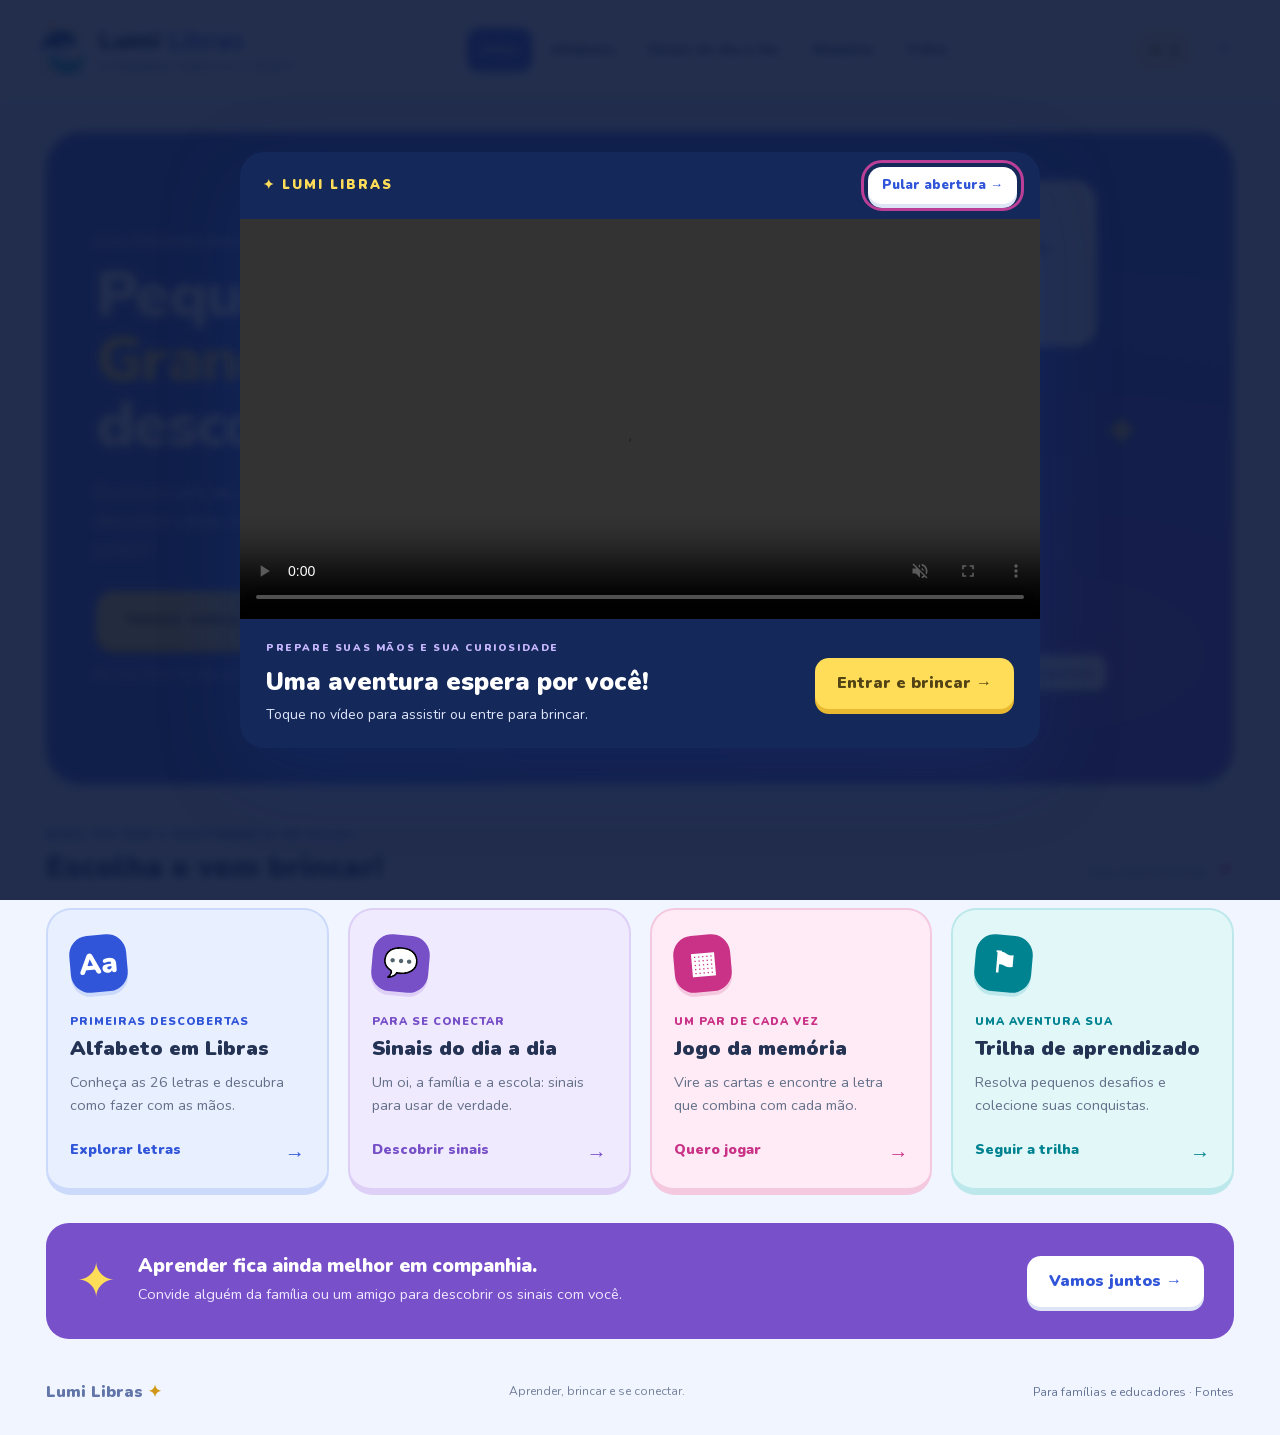
<file: public/lumi_recuperado/index.html>
<!doctype html>
<html lang="pt-BR">
  <head>
    <meta charset="UTF-8" />
    <meta name="viewport" content="width=device-width, initial-scale=1" />
    <meta name="theme-color" content="#3454dd" />
    <meta
      name="description"
      content="Aprenda Libras brincando com o Lumi! Alfabeto, sinais do dia a dia, jogo da memória e uma trilha de descobertas para crianças surdas e ouvintes."
    />
    <title>Lumi Libras — Pequenas mãos, grandes descobertas</title>
    <link rel="icon" type="image/png" href="assets/logo.png" />
    <link rel="stylesheet" href="styles.css" />
    <link rel="preload" href="assets/nunito.woff2" as="font" type="font/woff2" crossorigin />
    <link rel="stylesheet" href="lumi.css" />
  </head>
  <body>
    <a class="skip-link" href="#main">Pular para o conteúdo</a>
    <!-- Cabeçalho e navegação: cada link abre uma atividade sem recarregar a página. -->
    <header class="site-header">
      <a class="brand" href="#inicio" aria-label="Lumi Libras, início"
        ><img src="assets/logo.png" alt="" width="52" height="62" /><span
          >Lumi <b>Libras</b><small>APRENDER CONECTA A GENTE</small></span
        ></a
      >
      <nav aria-label="Atividades principais">
        <a href="#inicio" aria-current="page">Início</a
        ><a href="#alfabeto">Alfabeto</a
        ><a href="#sinais">Sinais do dia a dia</a><a href="#memoria">Memória</a
        ><a href="#trilha">Trilha</a>
      </nav>
      <div class="header-tools">
        <span class="stars" aria-label="Estrelas conquistadas"
          >★ <b id="star-count">0</b></span
        ><button
          class="icon-button"
          id="help-button"
          aria-label="Ajuda e fontes"
        >
          ?
        </button>
      </div>
    </header>
    <main id="main" tabindex="-1">
      <!-- A apresentação é visual: nenhuma instrução depende de áudio. -->
      <section id="inicio" class="page home-page" aria-labelledby="home-title">
        <div class="welcome-stage">
          <div class="welcome-copy">
            <span class="eyebrow light"
              >SUA PRÓXIMA DESCOBERTA COMEÇA AQUI</span
            >
            <h1 id="home-title">
              Pequenas mãos.<br /><em>Grandes</em><br />descobertas.
            </h1>
            <p>
              Eu sou o Lumi, seu companheiro de aventuras! Vamos descobrir
              Libras, brincar e comemorar cada novo passo juntos?
            </p>
            <a class="button yellow" href="#atividades"
              >Vamos começar <span aria-hidden="true">→</span></a
            ><span class="welcome-note"
              >No seu ritmo. Do seu jeito. Juntos.</span
            >
          </div>
          <div class="lumi-presentation">
            <div class="speech-bubble">
              <b>Oi! Eu sou o Lumi! <span aria-hidden="true">✦</span></b>
              <p id="lumi-message">
                Vou acompanhar você em cada descoberta. Vamos brincar de
                aprender?
              </p>
              <button id="lumi-next" class="bubble-next">
                Me conta mais <span aria-hidden="true">→</span>
              </button>
            </div>
            <!-- O vídeo enviado é a animação 3D de abertura. As poses reagem às ações. -->
            <div class="lumi-world">
              <span class="orbit orbit-one" aria-hidden="true"></span>
              <span class="orbit orbit-two" aria-hidden="true"></span>
              <button id="lumi-character" class="lumi-character" aria-label="Interagir com o Lumi">
                <video id="lumi-idle-video" src="assets/lumi-intro.mp4" muted loop playsinline preload="metadata" aria-hidden="true" tabindex="-1"></video>
                <span class="lumi-sprite" data-pose="0" role="img" aria-label="Lumi abraça sua estrela"></span>
              </button>
              <span class="world-star star-one" aria-hidden="true">✦</span>
              <span class="world-star star-two" aria-hidden="true">✧</span>
              <span class="world-label">SEU COMPANHEIRO DE DESCOBERTAS</span>
            </div>
            <div class="lumi-choices" aria-label="Converse com Lumi">
              <button id="lumi-teach" class="bubble-next">Aprender um sinal</button>
              <button id="lumi-cheer" class="bubble-next">Toca aqui! ✋</button>
              <button id="intro-replay" class="bubble-next">▷ Ver abertura</butt on>
            </div>
            <button
              id="motion-button"
              class="motion-button"
              aria-pressed="false"
            >
              Ⅱ Pausar animações
            </button>
          </div>
        </div>
        <div class="section-heading" id="atividades">
          <div>
            <span class="eyebrow">QUAL VAI SER A DESCOBERTA DE HOJE?</span>
            <h2>Escolha e vem brincar!</h2>
          </div>
          <span class="gentle-note"
            >Vale explorar tudo <span aria-hidden="true">✦</span></span
          >
        </div>
        <div class="activity-grid">
          <a href="#alfabeto" class="activity-card blue"
            ><span class="activity-symbol" aria-hidden="true">Aa</span
            ><span class="card-label">PRIMEIRAS DESCOBERTAS</span>
            <h3>Alfabeto em Libras</h3>
            <p>Conheça as 26 letras e descubra como fazer com as mãos.</p>
            <span class="card-action">Explorar letras <b>→</b></span></a
          >
          <a href="#sinais" class="activity-card purple"
            ><span class="activity-symbol" aria-hidden="true">💬</span
            ><span class="card-label">PARA SE CONECTAR</span>
            <h3>Sinais do dia a dia</h3>
            <p>Um oi, a família e a escola: sinais para usar de verdade.</p>
            <span class="card-action">Descobrir sinais <b>→</b></span></a
          >
          <a href="#memoria" class="activity-card pink"
            ><span class="activity-symbol" aria-hidden="true">▦</span
            ><span class="card-label">UM PAR DE CADA VEZ</span>
            <h3>Jogo da memória</h3>
            <p>Vire as cartas e encontre a letra que combina com cada mão.</p>
            <span class="card-action">Quero jogar <b>→</b></span></a
          >
          <a href="#trilha" class="activity-card teal"
            ><span class="activity-symbol" aria-hidden="true">⚑</span
            ><span class="card-label">UMA AVENTURA SUA</span>
            <h3>Trilha de aprendizado</h3>
            <p>Resolva pequenos desafios e colecione suas conquistas.</p>
            <span class="card-action">Seguir a trilha <b>→</b></span></a
          >
        </div>
        <aside class="together-note">
          <span aria-hidden="true">✦</span>
          <div>
            <h3>Aprender fica ainda melhor em companhia.</h3>
            <p>
              Convide alguém da família ou um amigo para descobrir os sinais com
              você.
            </p>
          </div>
          <a href="#sinais" class="button white">Vamos juntos →</a>
        </aside>
      </section>
      <section
        id="alfabeto"
        class="page"
        hidden
        aria-labelledby="alphabet-title"
      >
        <div class="page-heading">
          <span class="eyebrow">DE A A Z</span>
          <h1 id="alphabet-title">O alfabeto nas suas mãos</h1>
          <p>Escolha uma letra, observe a mão e experimente fazer também.</p>
        </div>
        <div id="alphabet-content"></div>
      </section>
      <section id="sinais" class="page" hidden aria-labelledby="words-title">
        <div class="page-heading">
          <span class="eyebrow">PEQUENOS SINAIS, GRANDES CONVERSAS</span>
          <h1 id="words-title">Sinais do dia a dia</h1>
          <p>
            Escolha um tema para aprender sinais que fazem parte da sua vida.
          </p>
        </div>
        <div id="words-content"></div>
      </section>
      <section id="memoria" class="page" hidden aria-labelledby="memory-title">
        <div class="page-heading">
          <span class="eyebrow">OLHE, LEMBRE E COMBINE</span>
          <h1 id="memory-title">Jogo da memória</h1>
          <p>
            Uma letra e uma mão formam um par. Sem pressa e sem perder vidas!
          </p>
        </div>
        <div id="memory-content"></div>
      </section>
      <section id="trilha" class="page" hidden aria-labelledby="trail-title">
        <div class="page-heading">
          <span class="eyebrow">CADA PASSO É UMA DESCOBERTA</span>
          <h1 id="trail-title">Sua trilha de aprendizado</h1>
          <p>
            Observe, pratique e conquiste estrelas. Você pode repetir quando
            quiser.
          </p>
        </div>
        <div id="trail-content"></div>
      </section>
    </main>
    <!-- Ajuda contextual permanece disponível nas atividades. -->
    <aside id="lumi-coach" class="lumi-coach" hidden aria-label="Ajuda do Lumi">
      <button id="coach-toggle" class="coach-toggle" aria-expanded="true" aria-controls="coach-content" aria-label="Mostrar ou recolher ajuda do Lumi">
        <span class="lumi-sprite" data-pose="4" aria-hidden="true"></span>
      </button>
      <div id="coach-content">
        <b>Lumi está com você</b>
        <p id="coach-message" role="status">Uma descoberta de cada vez. Vamos juntos!</p>
        <button id="coach-hint" class="text-button">Me dá uma dica →</button>
      </div>
    </aside>
    <footer>
      <a class="footer-brand" href="#inicio">Lumi Libras <span>✦</span></a>
      <p>Aprender, brincar e se conectar.</p>
      <button id="sources-button">Para famílias e educadores · Fontes</button>
    </footer>
    <p id="storage-warning" class="storage-warning" hidden>
      O progresso não pôde ser salvo neste navegador. Você pode continuar
      jogando!
    </p>
    <div
      id="announcement"
      class="sr-only"
      role="status"
      aria-live="polite"
    ></div>
    <!-- O diálogo nativo oferece foco, Escape e acessibilidade sem bibliotecas. -->
    <dialog id="detail-dialog" aria-labelledby="dialog-title">
      <button class="close-dialog" aria-label="Fechar">×</button>
      <div id="dialog-content"></div>
    </dialog>
    <dialog id="intro-dialog" class="intro-dialog" aria-labelledby="intro-title">
      <div class="intro-top"><span>✦ LUMI LIBRAS</span><button id="intro-skip" class="button white">Pular abertura →</button></div>
      <video id="intro-video" src="assets/lumi-intro.mp4" muted playsinline preload="metadata" controls aria-label="Lumi, um monstrinho turquesa, flutuando no espaço"></video>
      <div class="intro-bottom"><div><span class="eyebrow">PREPARE SUAS MÃOS E SUA CURIOSIDADE</span><h2 id="intro-title">Uma aventura espera por você!</h2><p id="intro-status">Conheça o Lumi. Depois, escolha sua primeira descoberta.</p></div><button id="intro-enter" class="button yellow">Entrar e brincar →</button></div>
    </dialog>
    <script src="data.js" defer></script>
    <script src="app.js" defer></script>
    <script src="lumi.js" defer></script>
  </body>
</html>
</file>
<file: public/lumi_recuperado/styles.css>
/* 1. Identidade visual e base acessível */
:root {
  --blue: #3155d9;
  --blue-dark: #183782;
  --purple: #7850d5;
  --pink: #d83d91;
  --teal: #008c99;
  --yellow: #ffdd58;
  --ink: #243354;
  --muted: #63728c;
  --background: #f0f5ff;
  --white: #fff;
  --line: #dbe4f5;
  --radius: 24px;
  font-family: 'Nunito', 'Trebuchet MS', Arial, sans-serif;
  color: var(--ink);
  font-size: 16px;
  background: var(--background);
}
* {
  box-sizing: border-box;
}
body {
  margin: 0;
}
button,
a,
input,
select {
  touch-action: manipulation;
}
button,
input,
select {
  font: inherit;
}
button,
a {
  -webkit-tap-highlight-color: transparent;
}
button {
  cursor: pointer;
}
button:disabled {
  cursor: default;
}
a {
  color: inherit;
  text-decoration: none;
}
button {
  color: inherit;
}
img {
  max-width: 100%;
}
button:focus-visible,
a:focus-visible,
input:focus-visible,
select:focus-visible {
  outline: 3px solid #bb3f96;
  outline-offset: 4px;
}
[hidden] {
  display: none !important;
}
h1,
h2,
h3,
p {
  margin-top: 0;
}
h1,
h2,
h3 {
  line-height: 1.15;
  font-weight: 900;
}
p {
  line-height: 1.65;
}
main {
  max-width: 1260px;
  padding: 32px 36px 0;
  margin: auto;
}
main:focus {
  outline: 0;
}
.page {
  animation: enter 0.25s ease;
}
.eyebrow {
  font-size: 0.75rem;
  font-weight: 900;
  letter-spacing: 1.6px;
  color: var(--blue);
  display: block;
  margin-bottom: 13px;
}
.eyebrow.light {
  color: #dbe5ff;
}
.sr-only {
  position: absolute;
  width: 1px;
  height: 1px;
  padding: 0;
  margin: -1px;
  overflow: hidden;
  clip: rect(0, 0, 0, 0);
  white-space: nowrap;
}
.skip-link {
  position: fixed;
  z-index: 20;
  left: 16px;
  top: -80px;
  padding: 16px;
  background: white;
  border-radius: 10px;
}
.skip-link:focus {
  top: 12px;
}
/* 2. Cabeçalho e navegação compartilhados */
.site-header {
  min-height: 100px;
  padding: 17px max(3vw, 22px);
  display: flex;
  align-items: center;
  justify-content: space-between;
  gap: 24px;
  background: #fff;
  border-bottom: 1px solid var(--line);
}
.brand {
  display: flex;
  align-items: center;
  gap: 11px;
  flex-shrink: 0;
  font-size: 1.65rem;
  font-weight: 900;
  line-height: 1.1;
}
.brand img {
  width: 49px;
  height: 59px;
  object-fit: contain;
}
.brand b {
  color: var(--blue);
}
.brand small {
  display: block;
  font-size: 0.6rem;
  letter-spacing: 1.25px;
  color: #74829d;
  margin-top: 7px;
}
.site-header nav {
  display: flex;
  gap: 5px;
  align-items: center;
}
.site-header nav a {
  font-size: 0.875rem;
  font-weight: 800;
  padding: 12px 14px;
  border-radius: 12px;
  white-space: nowrap;
}
.site-header nav a:hover {
  background: #edf2ff;
}
.site-header nav a[aria-current] {
  color: white;
  background: var(--blue);
  box-shadow: 0 4px 0 #d7e0ff;
}
.header-tools {
  display: flex;
  align-items: center;
  gap: 12px;
}
.stars {
  padding: 10px 15px;
  background: #fff4c8;
  color: #a07800;
  border-radius: 30px;
  white-space: nowrap;
  font-size: 1.2rem;
}
.stars b {
  font-size: 1rem;
  color: #775800;
}
.icon-button {
  border: 2px solid #dce4f6;
  border-radius: 50%;
  width: 36px;
  height: 36px;
  background: white;
  font-weight: 900;
  color: #667599;
}
.button {
  display: inline-flex;
  align-items: center;
  justify-content: center;
  gap: 16px;
  border: 0;
  border-radius: 14px;
  padding: 15px 22px;
  font-weight: 900;
  font-size: 1rem;
  line-height: 1.3;
  background: var(--blue);
  color: white;
  box-shadow: 0 4px 0 #203faa;
  transition: transform 0.2s;
}
.button:hover {
  transform: translateY(-3px);
}
.button.yellow {
  color: #534416;
  background: var(--yellow);
  box-shadow: 0 5px 0 #e9b932;
}
.button.white {
  color: var(--blue);
  background: white;
  box-shadow: 0 4px 0 #dce4f6;
}
.button.outline {
  background: white;
  border: 2px solid var(--line);
  box-shadow: 0 3px 0 var(--line);
  color: var(--blue);
}
.text-button {
  border: 0;
  background: none;
  color: var(--blue);
  font-weight: 800;
  padding: 10px 0;
}
.text-button:hover {
  text-decoration: underline;
}
/* 3. Tela inicial e Lumi: animação decorativa, com controle para pausar. */
.welcome-stage {
  background: #3457db;
  border-radius: 30px;
  display: grid;
  grid-template-columns: 1.1fr 1fr;
  gap: 20px;
  padding: 46px 50px 35px;
  color: white;
  overflow: hidden;
  position: relative;
  box-shadow: 0 7px 0 #d9e3fb;
}
.welcome-copy {
  position: relative;
  z-index: 1;
}
.welcome-copy h1 {
  font-size: clamp(2.5rem, 4.5vw, 3.6rem);
  letter-spacing: -1.3px;
  margin-bottom: 21px;
  line-height: 1.08;
}
.welcome-copy h1 em {
  font-style: normal;
  color: var(--yellow);
}
.welcome-copy > p {
  font-size: 1.05rem;
  max-width: 410px;
  color: #e8edff;
  margin-bottom: 26px;
}
.welcome-note {
  display: block;
  font-size: 0.8rem;
  color: #e1e9ff;
  margin-top: 17px;
}
.lumi-presentation {
  display: flex;
  flex-direction: column;
  align-items: center;
  position: relative;
  justify-content: end;
}
.speech-bubble {
  position: relative;
  background: #fff;
  color: var(--ink);
  border-radius: 22px;
  padding: 20px 25px;
  width: 100%;
  max-width: 350px;
  box-shadow: 0 6px 0 #263fb36b;
  z-index: 2;
  transform: rotate(2deg);
}
.speech-bubble b {
  font-size: 1.25rem;
  color: #483596;
}
.speech-bubble b span {
  color: #eaac21;
}
.speech-bubble p {
  font-size: 0.95rem;
  margin: 9px 0 7px;
}
.bubble-next {
  background: #f0eafe;
  border: 0;
  border-radius: 9px;
  font-size: 0.8rem;
  font-weight: 900;
  color: #7043bc;
  padding: 8px 13px;
}
.lumi {
  width: 285px;
  aspect-ratio: 1;
  object-fit: cover;
  border-radius: 50%;
  margin-top: 14px;
  border: 7px solid #91dce3;
  box-shadow: 0 0 0 12px #5f81ed;
  animation: lumi-float 3s ease-in-out infinite;
  transform-origin: center bottom;
}
.motion-button {
  position: relative;
  border: 0;
  background: #2644b6;
  color: #e6edff;
  font-size: 0.75rem;
  font-weight: 700;
  border-radius: 20px;
  padding: 8px 12px;
  margin-top: 17px;
}
.section-heading {
  display: flex;
  justify-content: space-between;
  gap: 20px;
  align-items: end;
  margin: 42px 0 23px;
  scroll-margin-top: 25px;
}
.section-heading h2 {
  font-size: 1.9rem;
  margin: 0;
}
.section-heading .eyebrow {
  margin-bottom: 8px;
}
.gentle-note {
  color: #75819b;
  font-size: 0.875rem;
  white-space: nowrap;
}
.gentle-note span {
  color: var(--pink);
  font-size: 1.4rem;
  margin-left: 6px;
}
.activity-grid {
  display: grid;
  grid-template-columns: repeat(4, minmax(0, 1fr));
  gap: 19px;
}
.activity-card {
  border-radius: 23px;
  padding: 25px 22px 21px;
  border: 2px solid var(--card-border);
  border-bottom-width: 6px;
  background: var(--card-bg);
  display: flex;
  flex-direction: column;
  transition: transform 0.2s;
  position: relative;
}
.activity-card:hover {
  transform: translateY(-6px);
}
.blue {
  --accent: #3155d9;
  --card-bg: #e8efff;
  --card-border: #cbdafa;
}
.purple {
  --accent: #7750c8;
  --card-bg: #f0eaff;
  --card-border: #ddcff6;
}
.pink {
  --accent: #c93287;
  --card-bg: #ffebf5;
  --card-border: #f4c9e0;
}
.teal {
  --accent: #008390;
  --card-bg: #e2f7f8;
  --card-border: #bde8eb;
}
.activity-symbol {
  display: grid;
  place-items: center;
  background: var(--accent);
  color: #fff;
  border-radius: 16px;
  width: 57px;
  height: 57px;
  font-size: 1.8rem;
  font-weight: 900;
  margin-bottom: 22px;
  box-shadow: 0 4px 0 var(--card-border);
}
.card-label {
  font-size: 0.65rem;
  font-weight: 900;
  letter-spacing: 1px;
  color: var(--accent);
  margin-bottom: 8px;
}
.activity-card h3 {
  font-size: 1.28rem;
  margin-bottom: 10px;
}
.activity-card p {
  font-size: 0.9rem;
  color: #65718a;
  margin-bottom: 22px;
}
.card-action {
  margin-top: auto;
  display: flex;
  justify-content: space-between;
  font-size: 0.875rem;
  font-weight: 900;
  color: var(--accent);
  gap: 12px;
}
.card-action b {
  font-size: 1.25rem;
}
.together-note {
  margin: 28px 0 10px;
  background: #7850ca;
  border-radius: 23px;
  padding: 25px 30px;
  display: flex;
  align-items: center;
  gap: 22px;
  color: white;
}
.together-note > span {
  font-size: 3rem;
  color: var(--yellow);
}
.together-note h3 {
  font-size: 1.2rem;
  margin: 0 0 6px;
}
.together-note p {
  font-size: 0.9rem;
  margin: 0;
  color: #eee7ff;
}
.together-note .button {
  margin-left: auto;
  white-space: nowrap;
}
.page-heading {
  margin: 8px 0 28px;
}
.page-heading h1 {
  font-size: 2.25rem;
  margin-bottom: 12px;
  color: var(--blue-dark);
}
.page-heading p {
  color: var(--muted);
  margin: 0;
}
.panel {
  border: 1px solid var(--line);
  border-radius: var(--radius);
  background: white;
  padding: 28px;
  box-shadow: 0 5px 0 #e0e7f6;
}
footer {
  display: flex;
  align-items: center;
  justify-content: space-between;
  gap: 20px;
  max-width: 1260px;
  margin: auto;
  padding: 32px 36px;
  color: #74819a;
  font-size: 0.75rem;
}
footer p {
  margin: 0;
}
.footer-brand {
  font-size: 1rem;
  font-weight: 900;
  color: #6175a8;
}
.footer-brand span {
  color: #d19716;
}
footer button {
  border: 0;
  padding: 0;
  background: none;
  color: #647495;
  font-size: 0.75rem;
}
dialog {
  border: 0;
  border-radius: 24px;
  max-width: min(800px, calc(100% - 32px));
  width: 100%;
  max-height: 88dvh;
  padding: 32px;
  color: var(--ink);
  box-shadow: 0 24px 80px #18378244;
}
dialog::backdrop {
  background: #18294e88;
  backdrop-filter: blur(4px);
}
.close-dialog {
  position: absolute;
  right: 14px;
  top: 14px;
  width: 38px;
  height: 38px;
  border: 0;
  border-radius: 50%;
  background: #edf1fc;
  color: #567;
  font-size: 1.7rem;
}
dialog h2 {
  padding-right: 30px;
}
dialog p {
  color: var(--muted);
}
.storage-warning {
  font-size: 0.875rem;
  margin: 10px auto;
  padding: 15px;
  background: #fff1c5;
  max-width: 900px;
  border-radius: 10px;
}
.paused *,
.paused *::before,
.paused *::after {
  animation-play-state: paused !important;
}
@keyframes lumi-float {
  0%,
  100% {
    transform: translateY(0) rotate(-3deg);
  }
  50% {
    transform: translateY(-10px) rotate(3deg);
  }
}
@keyframes enter {
  from {
    opacity: 0.5;
    transform: translateY(6px);
  }
  to {
    opacity: 1;
    transform: translateY(0);
  }
}
@media (max-width: 1100px) {
  .site-header {
    flex-wrap: wrap;
    gap: 16px;
  }
  .site-header nav {
    order: 3;
    width: 100%;
    justify-content: center;
  }
  .header-tools {
    margin-left: auto;
  }
  .welcome-stage {
    padding: 35px;
  }
  .activity-grid {
    gap: 13px;
  }
  .activity-card {
    padding: 22px 17px;
  }
  .activity-card h3 {
    font-size: 1.15rem;
  }
}
@media (max-width: 760px) {
  main {
    padding: 20px 18px 0;
  }
  .welcome-stage {
    grid-template-columns: 1fr;
    padding: 30px 25px;
    gap: 30px;
  }
  .welcome-copy h1 {
    font-size: 2.8rem;
  }
  .welcome-copy h1 br:last-of-type {
    display: none;
  }
  .welcome-copy > p {
    max-width: none;
  }
  .lumi-presentation {
    display: grid;
    grid-template-columns: 1fr 1fr;
    gap: 13px;
    align-items: center;
  }
  .speech-bubble {
    padding: 17px;
    transform: rotate(-2deg);
  }
  .speech-bubble b {
    font-size: 1.05rem;
  }
  .speech-bubble p {
    font-size: 0.85rem;
  }
  .lumi {
    width: 100%;
    margin: 0;
    border-width: 4px;
    box-shadow: 0 0 0 6px #5f81ed;
  }
  .motion-button {
    grid-column: 1/-1;
    justify-self: center;
    margin-top: 4px;
  }
  .activity-grid {
    grid-template-columns: repeat(2, minmax(0, 1fr));
  }
  .section-heading {
    margin-top: 32px;
  }
  .section-heading h2 {
    font-size: 1.6rem;
  }
  .gentle-note {
    display: none;
  }
  .together-note {
    flex-wrap: wrap;
    padding: 23px;
    gap: 10px;
  }
  .together-note > span {
    display: none;
  }
  .together-note .button {
    margin: 8px 0 0;
  }
  .site-header {
    padding: 14px 18px;
  }
  .site-header nav {
    justify-content: space-between;
    gap: 1px;
  }
  .site-header nav a {
    font-size: 0.75rem;
    padding: 11px 8px;
    text-align: center;
    white-space: normal;
  }
  .brand {
    font-size: 1.5rem;
  }
  .page-heading h1 {
    font-size: 1.9rem;
  }
  footer {
    flex-wrap: wrap;
    gap: 12px;
    padding: 25px 18px;
  }
  .panel {
    padding: 21px;
  }
}
@media (max-width: 420px) {
  .welcome-copy h1 {
    font-size: 2.4rem;
  }
  .welcome-stage {
    padding: 27px 20px;
  }
  .speech-bubble {
    padding: 13px;
  }
  .bubble-next {
    font-size: 0.7rem;
  }
  .activity-grid {
    gap: 11px;
  }
  .activity-card {
    padding: 19px 14px;
  }
  .activity-card h3 {
    font-size: 1.13rem;
  }
  .card-label {
    font-size: 0.6rem;
  }
  .activity-card p {
    font-size: 0.875rem;
  }
  .brand small {
    font-size: 0.5rem;
  }
  .site-header nav a {
    padding: 10px 6px;
  }
  .site-header nav a:nth-child(3) {
    max-width: 95px;
  }
  .header-tools {
    gap: 7px;
  }
}
@media (prefers-reduced-motion: reduce) {
  *,
  *::before,
  *::after {
    animation: none !important;
    transition: none !important;
    scroll-behavior: auto !important;
  }
}

/* 4. Alfabeto e cartões de vocabulário */
.lumi {
  height: auto;
}
.panel-heading,
.video-tools,
.practice-row,
.letter-arrows {
  display: flex;
  align-items: center;
  justify-content: space-between;
  gap: 18px;
  margin-bottom: 22px;
}
.panel-heading h2 {
  margin: 0;
  font-size: 1.4rem;
}
.pill {
  display: inline-block;
  background: #edf0ff;
  color: #55428f;
  border-radius: 30px;
  padding: 9px 14px;
  font-size: 0.85rem;
  font-weight: 800;
  white-space: nowrap;
}
.alphabet-layout {
  display: grid;
  grid-template-columns: 1.1fr 1fr;
  gap: 26px;
}
.letter-grid {
  display: grid;
  grid-template-columns: repeat(6, 1fr);
  gap: 10px;
}
.letter-button {
  position: relative;
  border: 2px solid #dce5fb;
  border-bottom-width: 5px;
  background: #edf2ff;
  border-radius: 14px;
  min-height: 60px;
  font-size: 1.6rem;
  font-weight: 900;
  color: var(--blue);
}
.letter-button:hover,
.letter-button.selected {
  background: var(--blue);
  color: white;
  border-color: #2340ae;
}
.tiny-check {
  position: absolute;
  right: 4px;
  top: 2px;
  font-size: 0.7rem;
}
.tip {
  background: #fff5cb;
  border-radius: 14px;
  padding: 17px;
  font-size: 0.9rem;
  margin: 22px 0;
}
.letter-detail {
  padding: 28px;
  border: 2px solid #dccbf6;
  border-bottom-width: 6px;
  background: #f0eaff;
  border-radius: 24px;
}
.letter-and-sign {
  display: flex;
  align-items: center;
  justify-content: center;
  gap: 20px;
}
.letter-and-sign > b {
  font-size: 6rem;
  color: var(--purple);
}
.sign-image {
  object-fit: contain;
  background: white;
  border-radius: 18px;
  max-width: 100%;
  height: auto;
}
.letter-and-sign .sign-image {
  width: 62%;
}
.word-example {
  display: flex;
  align-items: center;
  gap: 15px;
  margin-top: 24px;
}
.word-example > span {
  font-size: 2.6rem;
}
.word-example small {
  font-size: 0.7rem;
  letter-spacing: 1px;
  color: #75658f;
}
.word-example h3 {
  margin: 5px 0;
  font-size: 1.5rem;
}
.small-note,
.source-note {
  font-size: 0.8rem;
  line-height: 1.6;
  color: var(--muted);
}
.letter-arrows {
  margin: 22px 0 0;
}
.source-note {
  margin: 24px 0 0;
}
.source-note a,
.help-list a,
dialog p a {
  color: var(--blue);
  text-decoration: underline;
}
.category-grid {
  display: grid;
  grid-template-columns: repeat(4, 1fr);
  gap: 16px;
  margin-bottom: 25px;
}
.category-card {
  background: var(--card-bg);
  border: 2px solid var(--card-border);
  border-bottom-width: 5px;
  border-radius: 20px;
  text-align: left;
  padding: 20px;
  color: var(--accent);
}
.category-card.selected {
  outline: 3px solid var(--accent);
  outline-offset: 2px;
}
.category-card > span {
  display: block;
  font-size: 2rem;
  margin-bottom: 10px;
}
.category-card b,
.category-card small {
  display: block;
}
.category-card b {
  font-size: 1.05rem;
  margin-bottom: 7px;
}
.category-card small {
  font-size: 0.8rem;
}
.vocabulary-grid {
  display: grid;
  grid-template-columns: repeat(4, 1fr);
  gap: 16px;
}
.word-card {
  border: 2px solid #dbe4fa;
  border-radius: 20px;
  background: #f8faff;
  padding: 23px 12px;
  transition: transform 0.2s;
}
.word-card:hover {
  transform: translateY(-4px);
  border-color: var(--purple);
}
.word-emoji {
  font-size: 2.6rem;
  display: block;
  margin-bottom: 16px;
}
.word-card h3 {
  font-size: 1.15rem;
}
.word-play {
  font-size: 0.8rem;
  font-weight: 900;
  color: var(--blue);
}
#word-video {
  display: block;
  width: 100%;
  max-height: 48vh;
  background: #172035;
  border-radius: 17px;
  margin: 18px 0;
}
.video-tools select {
  padding: 10px;
  border: 1px solid var(--line);
  border-radius: 10px;
  background: white;
}
.video-tools label {
  font-size: 0.85rem;
}
.practice-row {
  background: #eef7ff;
  padding: 18px;
  border-radius: 16px;
  align-items: center;
}
.practice-row p {
  font-size: 0.85rem;
  margin: 0;
}
.practice-row button {
  min-width: 190px;
}
.button:disabled {
  opacity: 0.55;
  transform: none;
}
.video-fallback {
  background: #fff2c5;
  padding: 15px;
  border-radius: 12px;
}
.alphabet-video {
  width: 100%;
  aspect-ratio: 16/9;
  border: 0;
  border-radius: 15px;
}

/* 5. Memória: cartas com duas faces e retorno visual de acerto. */
.memory-start {
  text-align: center;
  padding: 40px;
}
.memory-demo {
  display: flex;
  align-items: center;
  justify-content: center;
  gap: 24px;
  margin: 0 0 30px;
}
.memory-demo > span {
  display: grid;
  place-items: center;
  width: 140px;
  height: 150px;
  border: 3px solid #dfd1f5;
  border-bottom-width: 7px;
  border-radius: 20px;
  background: #f4eeff;
  font-size: 5rem;
  color: var(--purple);
  font-weight: 900;
}
.memory-demo .sign-image {
  width: 120px;
}
.button-row {
  display: flex;
  justify-content: center;
  flex-wrap: wrap;
  gap: 16px;
}
.memory-grid {
  display: grid;
  grid-template-columns: repeat(4, 1fr);
  gap: 16px;
  max-width: 760px;
  margin: auto;
}
.memory-card {
  padding: 0;
  border: 0;
  background: none;
  aspect-ratio: 1;
  perspective: 800px;
}
.card-inner {
  display: block;
  position: relative;
  width: 100%;
  height: 100%;
  transform-style: preserve-3d;
  transition: transform 0.35s;
}
.card-back,
.card-face {
  position: absolute;
  inset: 0;
  display: flex;
  align-items: center;
  justify-content: center;
  flex-direction: column;
  border-radius: 20px;
  backface-visibility: hidden;
  border: 3px solid #b7c7fb;
  border-bottom-width: 7px;
}
.card-back {
  background: #4264df;
  color: white;
  gap: 9px;
}
.card-back img {
  height: 58%;
  width: auto;
}
.card-back small {
  font-size: 0.65rem;
  letter-spacing: 1.5px;
  font-weight: 900;
}
.card-face {
  background: white;
  transform: rotateY(180deg);
  overflow: hidden;
}
.card-face > b {
  font-size: 4rem;
  color: var(--purple);
}
.card-face .sign-image {
  width: 90%;
  height: 90%;
}
.flipped .card-inner {
  transform: rotateY(180deg);
  animation: card-reveal 0.3s ease;
}
.matched .card-inner {
  animation: none;
}
.matched .card-face {
  border-color: #60c5af;
  background: #e7faf4;
}
.card-face i {
  position: absolute;
  right: 7px;
  top: 6px;
  background: #087e69;
  color: white;
  font-style: normal;
  border-radius: 50%;
  width: 24px;
  height: 24px;
}
.feedback {
  text-align: center;
  font-weight: 800;
  padding: 18px;
  background: #edf2ff;
  border-radius: 14px;
  margin: 22px 0 0;
  min-height: 58px;
}
.feedback.success {
  background: #ddf5eb;
  color: #146a56;
}
.celebration {
  text-align: center;
  padding: 28px;
}
.prize {
  font-size: 4rem;
  display: block;
  margin-bottom: 20px;
}
.celebration h2 {
  font-size: 2rem;
}
.reward {
  color: #936d00;
  font-size: 1.3rem;
  font-weight: 900;
}
@keyframes card-reveal {
  from {
    transform: rotateY(0);
  }
  to {
    transform: rotateY(180deg);
  }
}

/* 6. Trilha e desafios de reconhecimento. */
.trail-layout {
  display: grid;
  grid-template-columns: 1.6fr 1fr;
  gap: 26px;
  align-items: start;
}
.trail-list {
  list-style: none;
  margin: 0;
  padding: 0;
}
.trail-list li {
  position: relative;
  display: flex;
  gap: 22px;
  padding: 23px 0;
}
.trail-list li:not(:last-child):before {
  content: '';
  position: absolute;
  left: 29px;
  top: 81px;
  bottom: -23px;
  width: 4px;
  background: #e3dcf7;
}
.level-node {
  flex-shrink: 0;
  width: 62px;
  height: 62px;
  border: 3px solid #d8c9f3;
  border-bottom-width: 6px;
  border-radius: 21px;
  background: #f0eaff;
  color: var(--purple);
  font-size: 1.7rem;
  font-weight: 900;
  position: relative;
  z-index: 1;
}
.level-node.current {
  background: var(--purple);
  color: white;
  border-color: #5938a5;
}
.level-node.completed {
  background: #ddf6ef;
  border-color: #94d8c7;
  color: #067665;
}
.trail-list .eyebrow {
  margin-bottom: 7px;
  font-size: 0.65rem;
}
.trail-list h3 {
  margin: 0 0 7px;
  font-size: 1.2rem;
}
.trail-list p {
  font-size: 0.875rem;
  color: var(--muted);
  margin: 0 0 13px;
}
.progress-panel {
  text-align: center;
  background: #e7f7fa;
}
.progress-panel > img {
  width: 180px;
  height: 180px;
  border-radius: 50%;
  object-fit: cover;
  margin: 0 0 20px;
}
.progress-panel h2 {
  font-size: 1.5rem;
}
.progress-panel label {
  font-weight: 800;
  font-size: 0.9rem;
}
progress {
  display: block;
  width: 100%;
  height: 18px;
  margin: 15px 0;
  accent-color: var(--purple);
}
.badges {
  display: flex;
  gap: 13px;
  justify-content: center;
  margin: 25px 0;
}
.badges span {
  width: 50px;
  height: 50px;
  display: grid;
  place-items: center;
  border-radius: 50%;
  background: #dce6ec;
  filter: grayscale(1);
  font-size: 1.7rem;
  color: #91a0b0;
}
.badges .earned {
  background: #ffdc61;
  color: #926800;
  filter: none;
}
.learn-grid {
  display: grid;
  grid-template-columns: repeat(6, 1fr);
  gap: 15px;
}
.learn-card {
  background: #f0eaff;
  border-radius: 16px;
  padding: 12px;
  text-align: center;
}
.learn-card b {
  display: block;
  font-size: 1.4rem;
  color: var(--purple);
  margin-bottom: 8px;
}
.lesson-bottom {
  text-align: center;
  margin-top: 25px;
}
.question {
  text-align: center;
  margin: 25px 0;
}
.target-letter {
  display: block;
  font-size: 4.5rem;
  color: var(--purple);
}
.answer-grid {
  display: grid;
  grid-template-columns: repeat(3, 1fr);
  gap: 20px;
  max-width: 650px;
  margin: auto;
}
.answer-card {
  border: 3px solid #d8e2fa;
  border-bottom-width: 7px;
  border-radius: 20px;
  background: white;
  padding: 12px;
}
.answer-card.correct {
  border-color: #36ae8e;
  background: #e3f8f0;
}
.answer-card.retry {
  border-color: #e8a34f;
  background: #fff4df;
}
.answer-card .sign-image {
  display: block;
  width: 100%;
}
.asset-error {
  display: block;
  font-size: 0.8rem;
  padding: 18px;
  color: #a14335;
  background: #fff0e8;
}
.help-list {
  padding: 15px 20px;
  background: #edf2ff;
  border-radius: 18px;
  margin-bottom: 25px;
}
.help-list p:last-child {
  margin-bottom: 0;
}

/* 7. Adaptação dos jogos para telas pequenas. */
@media (max-width: 900px) {
  .alphabet-layout,
  .trail-layout {
    grid-template-columns: 1fr;
  }
  .learn-grid {
    grid-template-columns: repeat(4, 1fr);
  }
  .progress-panel > img {
    width: 130px;
    height: 130px;
  }
  .vocabulary-grid {
    grid-template-columns: repeat(3, 1fr);
  }
}
@media (max-width: 600px) {
  .category-grid,
  .vocabulary-grid {
    grid-template-columns: repeat(2, 1fr);
  }
  .category-card {
    padding: 16px;
  }
  .panel-heading {
    flex-wrap: wrap;
    gap: 12px;
  }
  .letter-grid {
    gap: 7px;
  }
  .letter-button {
    min-height: 48px;
    font-size: 1.3rem;
  }
  .memory-grid {
    gap: 9px;
  }
  .card-back,
  .card-face {
    border-radius: 12px;
    border-bottom-width: 4px;
  }
  .card-back small {
    display: none;
  }
  .card-face > b {
    font-size: 2.2rem;
  }
  .memory-start {
    padding: 25px 18px;
  }
  .memory-demo > span {
    width: 100px;
    height: 110px;
  }
  .memory-demo .sign-image {
    width: 90px;
  }
  .answer-grid {
    gap: 9px;
  }
  .answer-card {
    padding: 5px;
  }
  .learn-grid {
    grid-template-columns: repeat(3, 1fr);
    gap: 9px;
  }
  .learn-card {
    padding: 8px;
  }
  .practice-row,
  .video-tools {
    flex-wrap: wrap;
  }
  .practice-row button {
    width: 100%;
  }
  dialog {
    padding: 25px 20px;
  }
  .letter-and-sign > b {
    font-size: 4.5rem;
  }
  .trail-list li {
    gap: 16px;
  }
  .trail-list .button {
    font-size: 0.85rem;
    padding: 12px;
  }
  .celebration {
    padding: 25px 0;
  }
  .category-card small {
    font-size: 0.75rem;
  }
}
</file>
<file: public/lumi_recuperado/lumi.css>
/* Lumi: Nunito original, cenário, poses interativas e trilha arredondada.
   As folhas de poses são exibidas por background-position, sem alterar os arquivos. */
@font-face {
  font-family: Nunito;
  font-style: normal;
  font-weight: 200 1000;
  font-display: swap;
  src: url('assets/nunito.woff2') format('woff2');
}
body, button, select { font-family: Nunito, 'Trebuchet MS', sans-serif; }
.brand small { font-size: 10px; }
.welcome-stage {
  min-height: 530px;
  padding: 48px 50px;
  background: radial-gradient(ellipse at 85% 80%, #7850d5 0, transparent 53%), #3457db;
  border-radius: 36px;
  grid-template-columns: 1fr 1.05fr;
  align-items: center;
  gap: 35px;
}
.welcome-copy h1 { font-size: clamp(2.8rem, 4.9vw, 4.1rem); letter-spacing: -1.7px; line-height: 1.04; }
.welcome-copy > p { font-size: 1.08rem; max-width: 430px; }
.welcome-copy .button { padding: 18px 30px; border-radius: 18px; }
.lumi-presentation { justify-content: center; }
.speech-bubble { max-width: 365px; transform: none; padding: 18px 22px; border: 2px solid #e3d9ff; }
.speech-bubble::after { content: ''; position: absolute; bottom: -11px; left: 47%; width: 20px; height: 20px; background: white; transform: rotate(45deg); }
.speech-bubble p { min-height: 48px; }
.lumi-world { width: 100%; height: 280px; position: relative; display: grid; place-items: center; margin-top: 8px; }
.lumi-character { position: relative; z-index: 2; border: 0; background: transparent; width: 240px; padding: 0; border-radius: 42%; }
.lumi-sprite { display: block; width: 100%; aspect-ratio: 344 / 384; background-image: url('assets/lumi-poses.jpeg'); background-size: 400% 200%; background-position: 0% 0%; border-radius: 42%; }
.lumi-sprite[data-pose='1'] { background-position: 33.333% 0%; }
.lumi-sprite[data-pose='2'] { background-position: 66.666% 0%; }
.lumi-sprite[data-pose='3'] { background-position: 100% 0%; }
.lumi-sprite[data-pose='4'] { background-position: 0% 100%; }
.lumi-sprite[data-pose='5'] { background-position: 33.333% 100%; }
.lumi-sprite[data-pose='6'] { background-position: 66.666% 100%; }
.lumi-sprite[data-pose='7'] { background-position: 100% 100%; }
.lumi-sprite.celebrating { background-image: url('assets/lumi-celebration.jpeg'); }
.lumi-character:hover { filter: brightness(1.04); }
#lumi-idle-video { position: absolute; inset: 0; width: 100%; height: 100%; object-fit: cover; border-radius: 42%; background: #172857; }
.lumi-character.reacting #lumi-idle-video { visibility: hidden; }
.orbit { position: absolute; border: 1px solid #ffffff30; border-radius: 50%; width: 350px; height: 115px; bottom: 24px; transform: rotate(-12deg); }
.orbit-two { width: 320px; transform: rotate(15deg); height: 145px; }
.world-star { position: absolute; color: var(--yellow); font-size: 46px; }
.star-one { top: 45px; right: 8%; }.star-two { bottom: 55px; left: 7%; font-size: 33px; }
.world-label { position: absolute; bottom: -4px; font-size: 10px; font-weight: 900; letter-spacing: 1.3px; color: #eae4ff; }
.lumi-choices { display: flex; flex-wrap: wrap; justify-content: center; gap: 8px; margin-top: 20px; }
.lumi-choices button { background: #ffffff; padding: 10px 12px; box-shadow: 0 3px 0 #2a379d; font-size: 12px; }
.motion-button { margin-top: 13px; }
.activity-card { border-radius: 25px; border-bottom-width: 7px; }
.activity-card h3 { font-weight: 950; }.card-label { font-size: 11px; }
.activity-symbol { border-radius: 19px; transform: rotate(-5deg); }
.activity-card:nth-child(even) .activity-symbol { transform: rotate(5deg); }
.button:active, .letter-button:active { transform: translateY(3px); box-shadow: none; }

/* Abertura real em vídeo, sempre pulável; sem dependência de áudio. */
.intro-dialog { width: min(1000px, calc(100% - 24px)); padding: 0; background: #15285a; color: white; overflow: auto; }
.intro-dialog::backdrop { background: #0e1a3ce8; }
.intro-top { display: flex; justify-content: space-between; align-items: center; padding: 15px 23px; gap: 12px; }
.intro-top > span { font-weight: 950; letter-spacing: 2px; font-size: 13px; color: var(--yellow); }
.intro-top .button { padding: 10px 14px; font-size: 13px; }
#intro-video { display: block; width: 100%; max-height: 54dvh; object-fit: contain; background: #101933; }
.intro-bottom { display: flex; align-items: center; justify-content: space-between; gap: 20px; padding: 22px 26px; }
.intro-bottom .eyebrow { color: #c8b8ff; font-size: 10px; }.intro-bottom h2 { margin-bottom: 7px; font-size: 25px; padding: 0; }
.intro-bottom p { color: #dfe6fb; font-size: 14px; margin: 0; }.intro-bottom .button { flex-shrink: 0; }

/* Trilha inspirada na primeira versão: círculos, caminho pontilhado e deslocamentos. */
.trail-list { padding: 12px 8px 10px; }
.trail-list li { padding: 24px 0; gap: 26px; align-items: flex-start; }
.trail-list li:nth-child(2), .trail-list li:nth-child(4) { margin-left: 42px; }
.trail-list li:nth-child(3) { margin-left: 20px; }
.trail-list li:nth-child(5) { margin-left: 25px; }
.trail-list li:not(:last-child)::before { width: 0; border-left: 4px dashed #d9d0ef; background: none; left: 35px; top: 98px; bottom: -24px; }
.level-node { width: 76px; height: 76px; border: 5px solid white; border-radius: 50%; background: #eef0fb; box-shadow: 0 5px 0 #d7d7e9; font-size: 26px; color: #7b78a0; }
.level-node.current { border-color: white; background: var(--purple); box-shadow: 0 6px 0 #5834a1, 0 0 0 8px #ece3ff; }
.level-node.completed { background: var(--teal); border-color: white; color: white; box-shadow: 0 5px 0 #006d79; }
.trail-list h3 { font-size: 21px; font-weight: 950; }.trail-list .eyebrow { font-size: 12px; margin-top: 3px; }.trail-list p { font-size: 15px; }
.trail-list .button { border-radius: 13px; padding: 12px 17px; }.progress-panel { background: #eeebff; }

/* Companheiro integrado ao final das atividades, sem cobrir as cartas. */
.lumi-coach { max-width: 720px; margin: 26px auto 0; padding: 14px 24px 14px 10px; display: flex; gap: 16px; align-items: center; background: #fff; border: 2px solid #dbd0f3; border-bottom-width: 5px; border-radius: 24px; }
.coach-toggle { width: 100px; flex-shrink: 0; border: 0; padding: 0; background: none; border-radius: 30px; }
.coach-toggle .lumi-sprite { border-radius: 28px; }.lumi-coach b { color: var(--purple); font-size: 17px; }.lumi-coach p { font-size: 15px; margin: 5px 0 0; }
.lumi-coach .text-button { padding: 7px 0 0; font-size: 13px; }
.lumi-coach.collapsed { width: 110px; padding: 5px; }.lumi-coach.collapsed #coach-content { display: none; }
.lesson-bottom { display: flex; justify-content: center; gap: 20px; align-items: center; }.feedback .button { margin-left: 16px; }
@media(max-width:760px) {
  .site-header { gap: 12px 8px; padding: 12px 16px; }
  .brand { font-size: 1.25rem; gap: 7px; }
  .brand img { width: 35px; height: 45px; }
  .brand small { font-size: 7px; letter-spacing: .7px; }
  .header-tools { gap: 5px; }.stars { padding: 8px 10px; }
  .welcome-stage { grid-template-columns: 1fr; padding: 30px 24px; gap: 30px; }
  .welcome-copy h1 { font-size: 3.15rem; }.welcome-copy h1 br:last-of-type { display: inline; }
  .lumi-presentation { display: flex; flex-direction: column; }.lumi-world { max-width: 380px; height: 270px; }
  .lumi-character { width: 225px; }.welcome-stage .speech-bubble { max-width: 100%; }.speech-bubble p { min-height: 0; }
  .orbit { width: 290px; }.orbit-two { width: 260px; }.intro-bottom { flex-direction: column; align-items: stretch; padding: 18px; }
  .intro-bottom h2 { font-size: 21px; }.intro-top { padding: 13px; }
  .lumi-coach { margin: 22px 18px 0; }.trail-list li:nth-child(n) { margin-left: 0; gap: 18px; }
  .trail-list { padding: 8px 0; }.trail-list h3 { font-size: 19px; }.level-node { width: 65px; height: 65px; }
  .trail-list li:not(:last-child)::before { left: 30px; top: 89px; }.lesson-bottom { flex-direction: column; }
  .feedback .button { margin: 13px 0 0; }.lumi-coach p { font-size: 14px; }
}
@media(prefers-reduced-motion:reduce) { *, *::before, *::after { scroll-behavior: auto !important; } }
</file>
